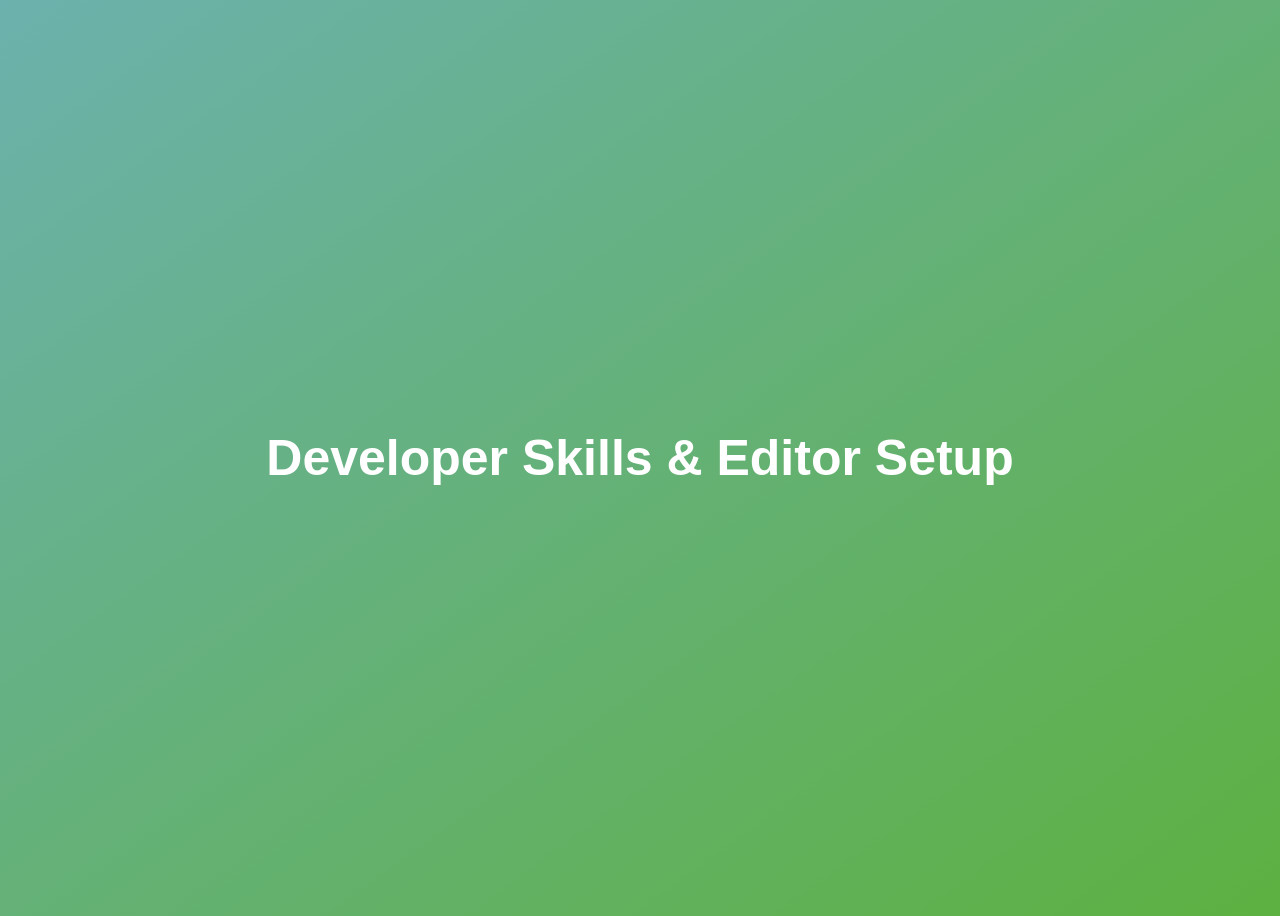
<file: 03-Developer-Skills/index.html>
<!doctype html>
<html lang="en">
  <head>
    <meta charset="UTF-8" />
    <meta name="viewport" content="width=device-width, initial-scale=1.0" />
    <meta http-equiv="X-UA-Compatible" content="ie=edge" />
    <title>Developer Skills & Editor Setup</title>
    <style>
      body {
        height: 100vh;
        display: flex;
        align-items: center;
        background: linear-gradient(to top left, #5db141, #6cb1ad);
      }
      h1 {
        font-family: sans-serif;
        font-size: 50px;
        line-height: 1.3;
        width: 100%;
        padding: 30px;
        text-align: center;
        color: white;
      }
    </style>
  </head>
  <body>
    <h1>Developer Skills & Editor Setup</h1>
    <script src="script.js"></script>
  </body>
</html>
</file>
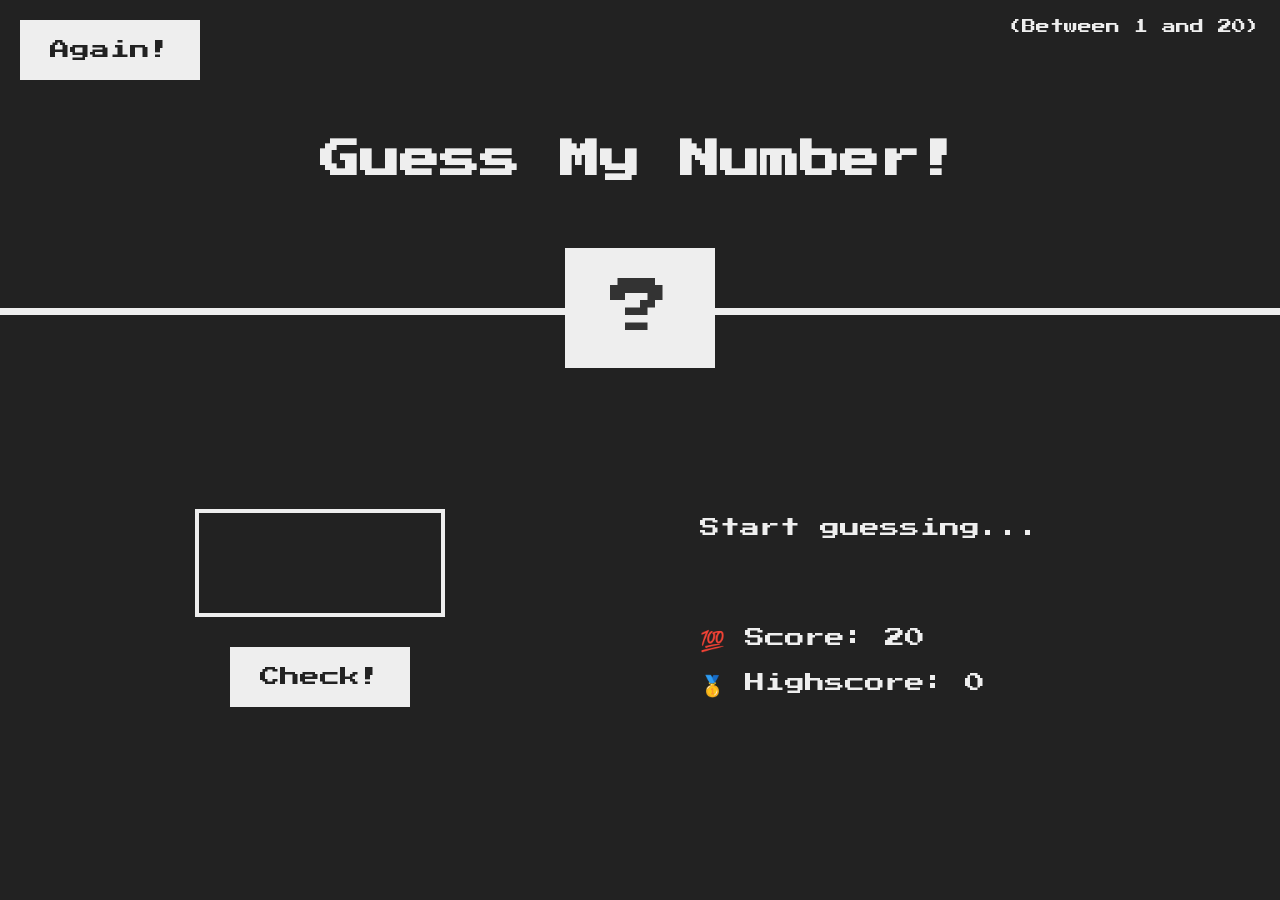
<file: 05-Guess-My-Number/index.html>
<!doctype html>
<html lang="en">
  <head>
    <meta charset="UTF-8" />
    <meta name="viewport" content="width=device-width, initial-scale=1.0" />
    <meta http-equiv="X-UA-Compatible" content="ie=edge" />
    <link rel="stylesheet" href="style.css" />
    <title>Guess My Number!</title>
  </head>
  <body>
    <header>
      <h1>Guess My Number!</h1>
      <p class="between">(Between 1 and 20)</p>
      <button class="btn again">Again!</button>
      <div class="number">?</div>
    </header>
    <main>
      <section class="left">
        <input type="number" class="guess" />
        <button class="btn check">Check!</button>
      </section>
      <section class="right">
        <p class="message">Start guessing...</p>
        <p class="label-score">💯 Score: <span class="score">20</span></p>
        <p class="label-highscore">
          🥇 Highscore: <span class="highscore">0</span>
        </p>
      </section>
    </main>
    <script src="script.js"></script>
  </body>
</html>
</file>
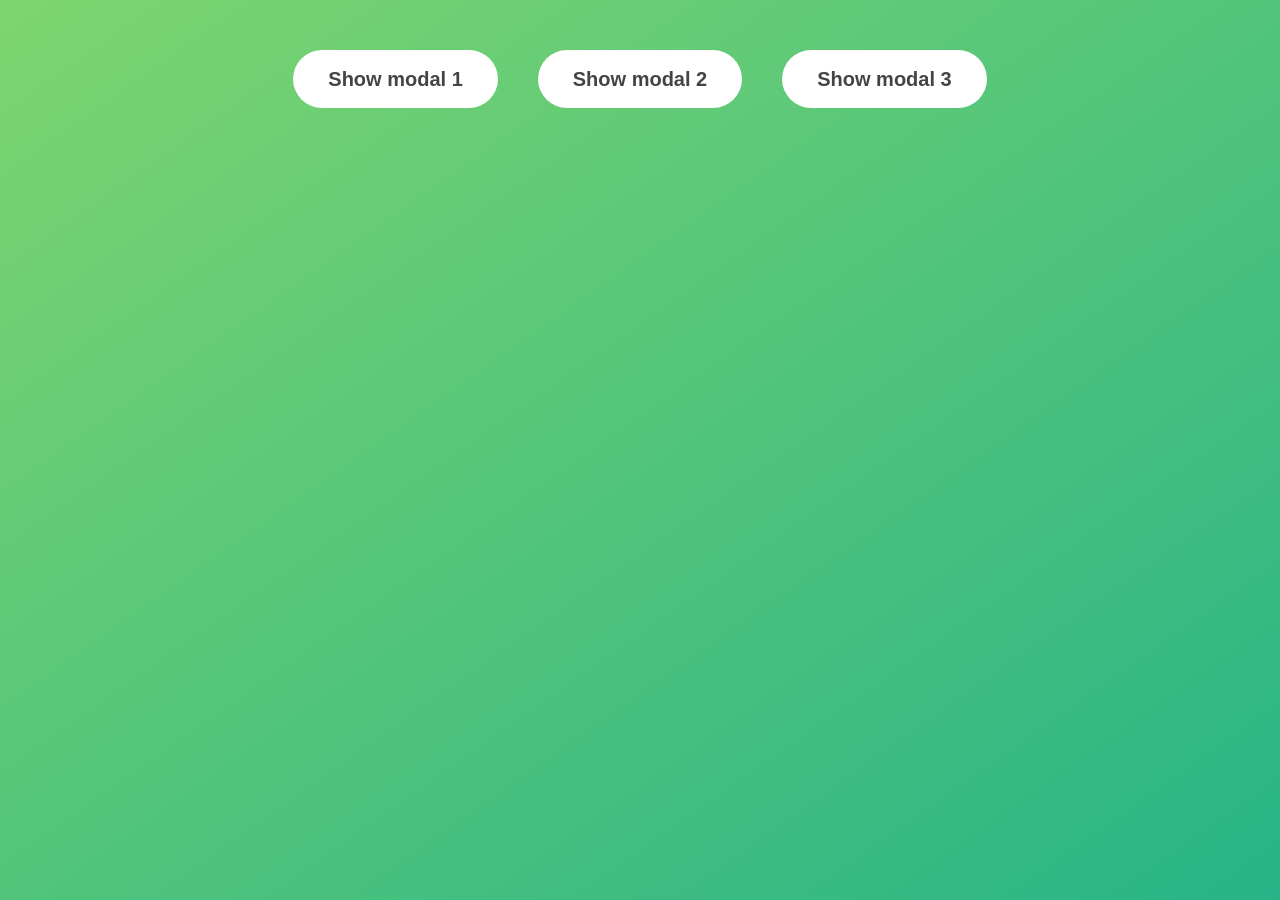
<file: 06-Modal/index.html>
<!doctype html>
<html lang="en">
  <head>
    <meta charset="UTF-8" />
    <meta name="viewport" content="width=device-width, initial-scale=1.0" />
    <meta http-equiv="X-UA-Compatible" content="ie=edge" />
    <link rel="stylesheet" href="style.css" />
    <title>Modal window</title>
  </head>
  <body>
    <button class="show-modal">Show modal 1</button>
    <button class="show-modal">Show modal 2</button>
    <button class="show-modal">Show modal 3</button>

    <div class="modal hidden">
      <button class="close-modal">&times;</button>
      <h1>I'm a modal window 😍</h1>
      <p>
        Lorem ipsum dolor sit amet, consectetur adipisicing elit, sed do eiusmod
        tempor incididunt ut labore et dolore magna aliqua. Ut enim ad minim
        veniam, quis nostrud exercitation ullamco laboris nisi ut aliquip ex ea
        commodo consequat. Duis aute irure dolor in reprehenderit in voluptate
        velit esse cillum dolore eu fugiat nulla pariatur. Excepteur sint
        occaecat cupidatat non proident, sunt in culpa qui officia deserunt
        mollit anim id est laborum.
      </p>
    </div>
    <div class="overlay hidden"></div>

    <script src="script.js"></script>
  </body>
</html>
</file>
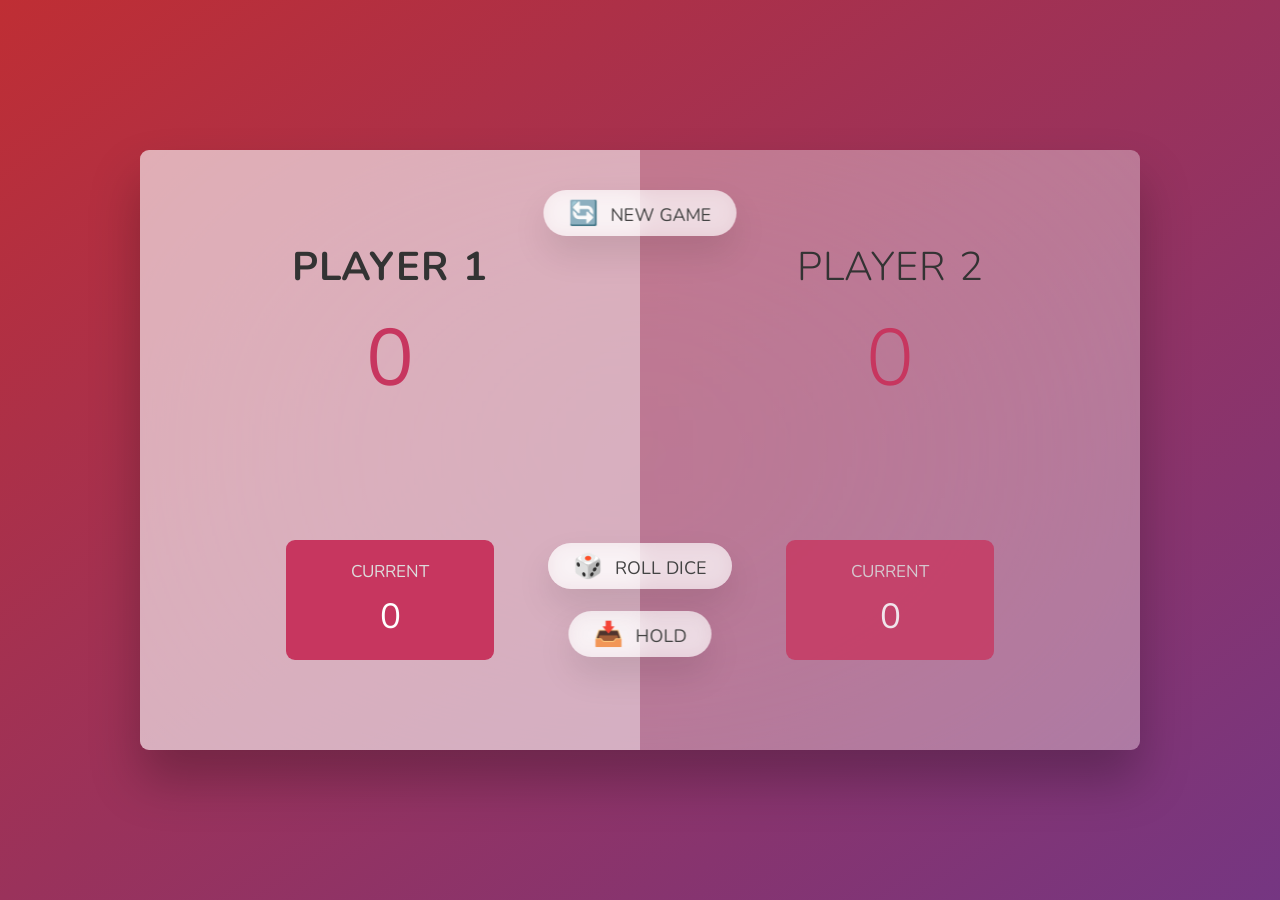
<file: 07-Pig-Game/index.html>
<!doctype html>
<html lang="en">
  <head>
    <meta charset="UTF-8" />
    <meta name="viewport" content="width=device-width, initial-scale=1.0" />
    <meta http-equiv="X-UA-Compatible" content="ie=edge" />
    <link rel="stylesheet" href="style.css" />
    <title>Pig Game</title>
  </head>
  <body>
    <main>
      <section class="player player--0 player--active">
        <h2 class="name" id="name--0">Player 1</h2>
        <p class="score" id="score--0">43</p>
        <div class="current">
          <p class="current-label">Current</p>
          <p class="current-score" id="current--0">0</p>
        </div>
      </section>
      <section class="player player--1">
        <h2 class="name" id="name--1">Player 2</h2>
        <p class="score" id="score--1">24</p>
        <div class="current">
          <p class="current-label">Current</p>
          <p class="current-score" id="current--1">0</p>
        </div>
      </section>

      <img src="dice-5.png" alt="Playing dice" class="dice" />
      <button class="btn btn--new">🔄 New game</button>
      <button class="btn btn--roll">🎲 Roll dice</button>
      <button class="btn btn--hold">📥 Hold</button>
    </main>
    <script src="script.js"></script>
  </body>
</html>
</file>
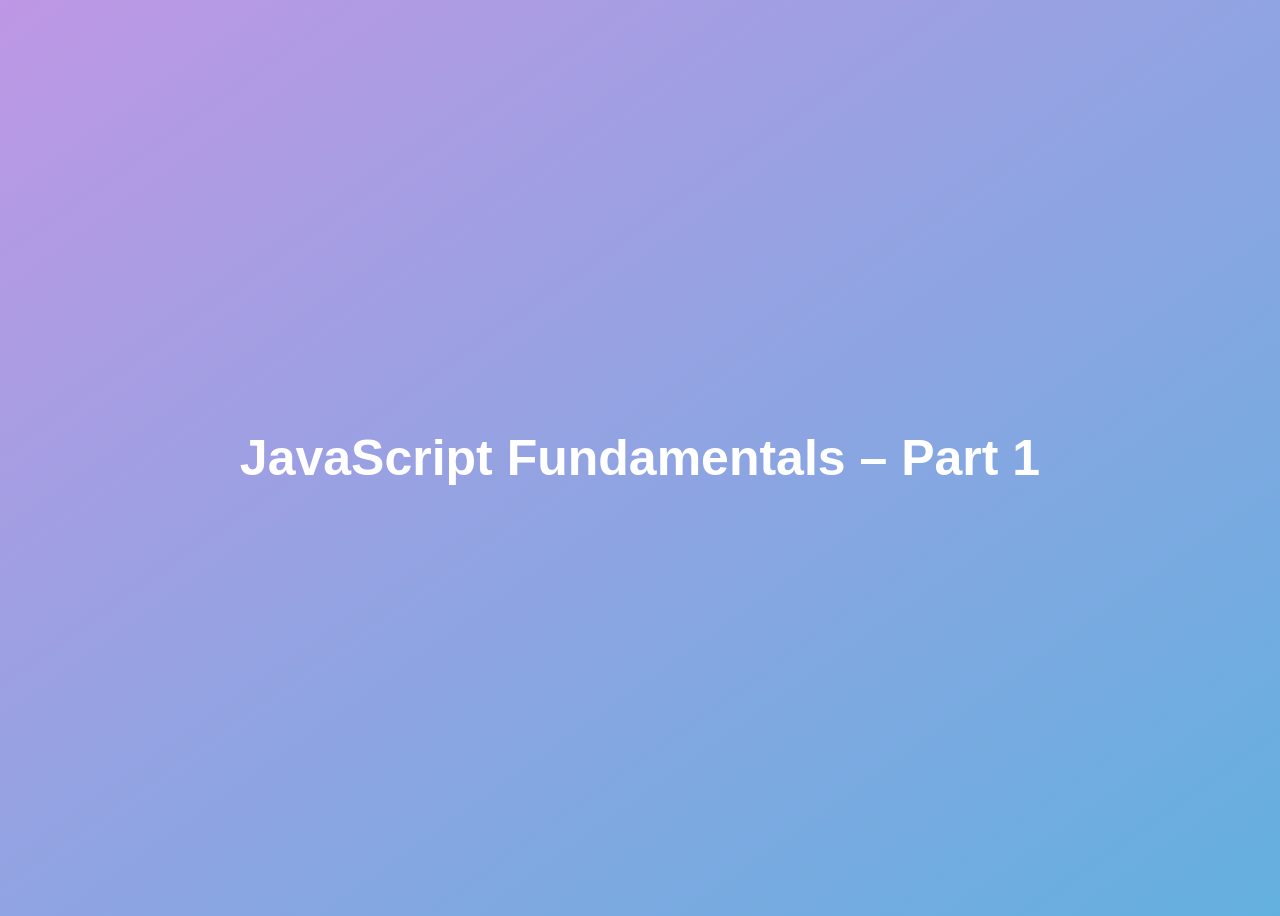
<file: 01-Fundamentals-Part-1/starter/index.html>
<!doctype html>
<html lang="en">
  <head>
    <meta charset="UTF-8" />
    <meta name="viewport" content="width=device-width, initial-scale=1.0" />
    <meta http-equiv="X-UA-Compatible" content="ie=edge" />
    <title>JavaScript Fundamentals – Part 1</title>
    <style>
      body {
        height: 100vh;
        display: flex;
        align-items: center;
        background: linear-gradient(to top left, #63b0df, #be97e5);
      }
      h1 {
        font-family: sans-serif;
        font-size: 50px;
        line-height: 1.3;
        width: 100%;
        padding: 30px;
        text-align: center;
        color: white;
      }
    </style>
    <script src="script.js"></script>
  </head>
  <body>
    <h1>JavaScript Fundamentals – Part 1</h1>
  </body>
</html>
</file>
<file: 05-Guess-My-Number/style.css>
@import url('https://fonts.googleapis.com/css?family=Press+Start+2P&display=swap');

* {
  margin: 0;
  padding: 0;
  box-sizing: inherit;
}

html {
  font-size: 62.5%;
  box-sizing: border-box;
}

body {
  font-family: 'Press Start 2P', sans-serif;
  color: #eee;
  background-color: #222;
  /* background-color: #60b347; */
}

/* LAYOUT */
header {
  position: relative;
  height: 35vh;
  border-bottom: 7px solid #eee;
}

main {
  height: 65vh;
  color: #eee;
  display: flex;
  align-items: center;
  justify-content: space-around;
}

.left {
  width: 52rem;
  display: flex;
  flex-direction: column;
  align-items: center;
}

.right {
  width: 52rem;
  font-size: 2rem;
}

/* ELEMENTS STYLE */
h1 {
  font-size: 4rem;
  text-align: center;
  position: absolute;
  width: 100%;
  top: 52%;
  left: 50%;
  transform: translate(-50%, -50%);
}

.number {
  background: #eee;
  color: #333;
  font-size: 6rem;
  width: 15rem;
  padding: 3rem 0rem;
  text-align: center;
  position: absolute;
  bottom: 0;
  left: 50%;
  transform: translate(-50%, 50%);
}

.between {
  font-size: 1.4rem;
  position: absolute;
  top: 2rem;
  right: 2rem;
}

.again {
  position: absolute;
  top: 2rem;
  left: 2rem;
}

.guess {
  background: none;
  border: 4px solid #eee;
  font-family: inherit;
  color: inherit;
  font-size: 5rem;
  padding: 2.5rem;
  width: 25rem;
  text-align: center;
  display: block;
  margin-bottom: 3rem;
}

.btn {
  border: none;
  background-color: #eee;
  color: #222;
  font-size: 2rem;
  font-family: inherit;
  padding: 2rem 3rem;
  cursor: pointer;
}

.btn:hover {
  background-color: #ccc;
}

.message {
  margin-bottom: 8rem;
  height: 3rem;
}

.label-score {
  margin-bottom: 2rem;
}
</file>
<file: 06-Modal/style.css>
* {
  margin: 0;
  padding: 0;
  box-sizing: inherit;
}

html {
  font-size: 62.5%;
  box-sizing: border-box;
}

body {
  font-family: sans-serif;
  color: #333;
  line-height: 1.5;
  height: 100vh;
  position: relative;
  display: flex;
  align-items: flex-start;
  justify-content: center;
  background: linear-gradient(to top left, #28b487, #7dd56f);
}

.show-modal {
  font-size: 2rem;
  font-weight: 600;
  padding: 1.75rem 3.5rem;
  margin: 5rem 2rem;
  border: none;
  background-color: #fff;
  color: #444;
  border-radius: 10rem;
  cursor: pointer;
}

.close-modal {
  position: absolute;
  top: 1.2rem;
  right: 2rem;
  font-size: 5rem;
  color: #333;
  cursor: pointer;
  border: none;
  background: none;
}

h1 {
  font-size: 2.5rem;
  margin-bottom: 2rem;
}

p {
  font-size: 1.8rem;
}

/* -------------------------- */
/* CLASSES TO MAKE MODAL WORK */
.hidden {
  display: none;
}

.modal {
  position: absolute;
  top: 50%;
  left: 50%;
  transform: translate(-50%, -50%);
  width: 70%;

  background-color: white;
  padding: 6rem;
  border-radius: 5px;
  box-shadow: 0 3rem 5rem rgba(0, 0, 0, 0.3);
  z-index: 10;
}

.overlay {
  position: absolute;
  top: 0;
  left: 0;
  width: 100%;
  height: 100%;
  background-color: rgba(0, 0, 0, 0.6);
  backdrop-filter: blur(3px);
  z-index: 5;
}
</file>
<file: 07-Pig-Game/style.css>
@import url('https://fonts.googleapis.com/css2?family=Nunito&display=swap');

* {
  margin: 0;
  padding: 0;
  box-sizing: inherit;
}

html {
  font-size: 62.5%;
  box-sizing: border-box;
}

body {
  font-family: 'Nunito', sans-serif;
  font-weight: 400;
  height: 100vh;
  color: #333;
  background-image: linear-gradient(to top left, #753682 0%, #bf2e34 100%);
  display: flex;
  align-items: center;
  justify-content: center;
}

/* LAYOUT */
main {
  position: relative;
  width: 100rem;
  height: 60rem;
  background-color: rgba(255, 255, 255, 0.35);
  backdrop-filter: blur(200px);
  filter: blur();
  box-shadow: 0 3rem 5rem rgba(0, 0, 0, 0.25);
  border-radius: 9px;
  overflow: hidden;
  display: flex;
}

.player {
  flex: 50%;
  padding: 9rem;
  display: flex;
  flex-direction: column;
  align-items: center;
  transition: all 0.75s;
}

/* ELEMENTS */
.name {
  position: relative;
  font-size: 4rem;
  text-transform: uppercase;
  letter-spacing: 1px;
  word-spacing: 2px;
  font-weight: 300;
  margin-bottom: 1rem;
}

.score {
  font-size: 8rem;
  font-weight: 300;
  color: #c7365f;
  margin-bottom: auto;
}

.player--active {
  background-color: rgba(255, 255, 255, 0.4);
}
.player--active .name {
  font-weight: 700;
}
.player--active .score {
  font-weight: 400;
}

.player--active .current {
  opacity: 1;
}

.current {
  background-color: #c7365f;
  opacity: 0.8;
  border-radius: 9px;
  color: #fff;
  width: 65%;
  padding: 2rem;
  text-align: center;
  transition: all 0.75s;
}

.current-label {
  text-transform: uppercase;
  margin-bottom: 1rem;
  font-size: 1.7rem;
  color: #ddd;
}

.current-score {
  font-size: 3.5rem;
}

/* ABSOLUTE POSITIONED ELEMENTS */
.btn {
  position: absolute;
  left: 50%;
  transform: translateX(-50%);
  color: #444;
  background: none;
  border: none;
  font-family: inherit;
  font-size: 1.8rem;
  text-transform: uppercase;
  cursor: pointer;
  font-weight: 400;
  transition: all 0.2s;

  background-color: white;
  background-color: rgba(255, 255, 255, 0.6);
  backdrop-filter: blur(10px);

  padding: 0.7rem 2.5rem;
  border-radius: 50rem;
  box-shadow: 0 1.75rem 3.5rem rgba(0, 0, 0, 0.1);
}

.btn::first-letter {
  font-size: 2.4rem;
  display: inline-block;
  margin-right: 0.7rem;
}

.btn--new {
  top: 4rem;
}
.btn--roll {
  top: 39.3rem;
}
.btn--hold {
  top: 46.1rem;
}

.btn:active {
  transform: translate(-50%, 3px);
  box-shadow: 0 1rem 2rem rgba(0, 0, 0, 0.15);
}

.btn:focus {
  outline: none;
}

.dice {
  position: absolute;
  left: 50%;
  top: 16.5rem;
  transform: translateX(-50%);
  height: 10rem;
  box-shadow: 0 2rem 5rem rgba(0, 0, 0, 0.2);
}

.player--winner {
  background-color: #2f2f2f;
}

.player--winner .name {
  font-weight: 700;
  color: #6d36c7;
}

.hidden {
  display: none;
}
</file>
